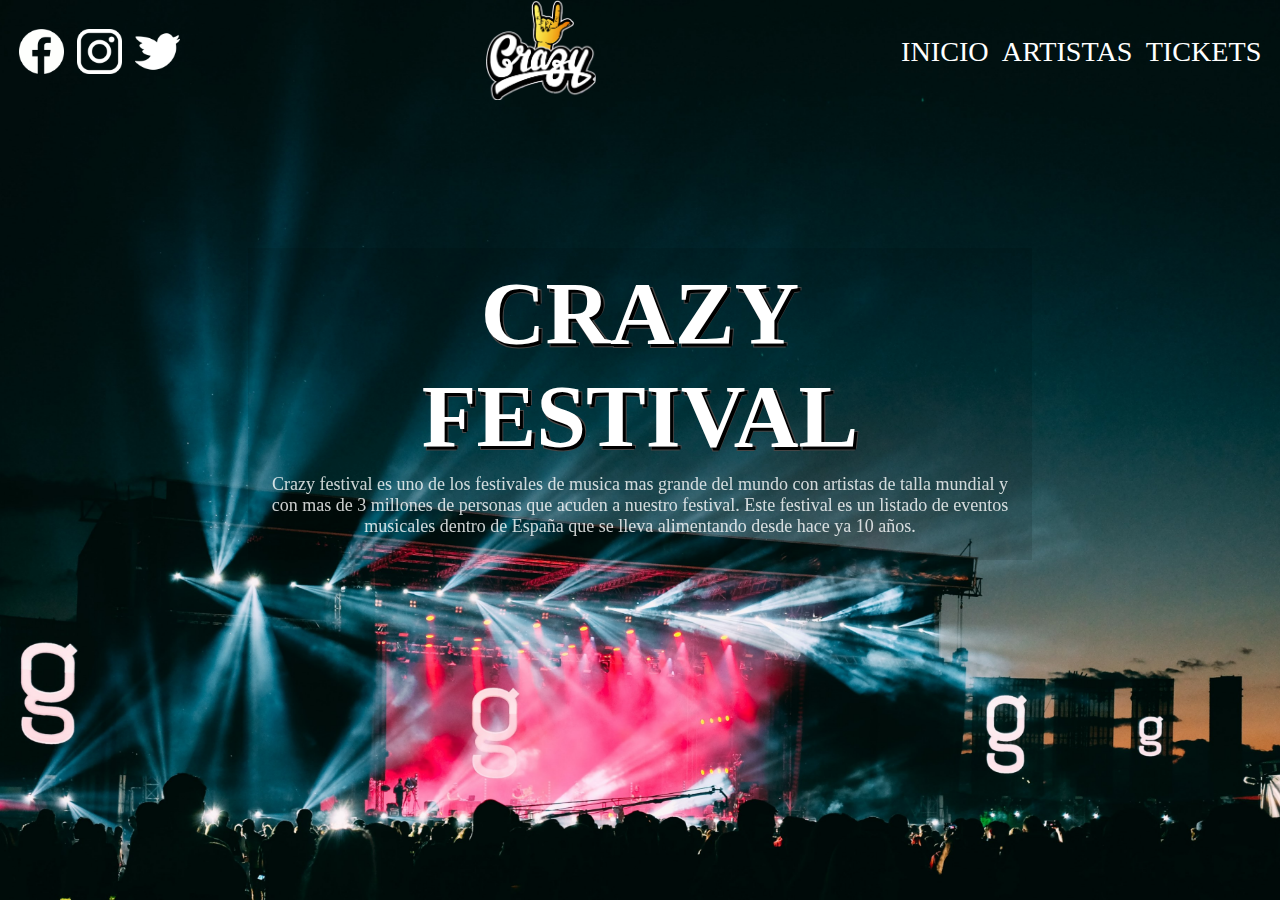
<file: index.html>
<!DOCTYPE html>
<html>

<head>
  <meta charset="utf-8">
  <meta name="viewport" content="width=device-width">
  <title>Crazy festival</title>
  <link href="style.css" rel="stylesheet" type="text/css" />
  <link rel="icon" href="imagenes/logo/logo.png">

  <meta name="author" content="Hodei Axpe, Ander Caballero, Mikel Antxustegi y Javier Saez" />
  <meta name="copyright" content="© 2019 - 2022 www.crazy.com - All Rights Reserved." />

  <meta name="descripcion"
    content="Con mas de 3 millones de personas cada año, crazy festival es el mas famoso de toda España. ¡¡¡Ha que esperas a comprar una entrada!!!">
  <meta name=”keywords” content="Festival musica artistas">

</head>

<body>
  <div class="backgroundIndex">
    <nav class="navIndex">
      <ul class="redes">
        <li><img href="#" class="redesLogo" src="imagenes/logoFacebook.png"> </li>
        <li><img href="#" class="redesLogo" src="imagenes/logoInsta.png"></li>
        <li><img href="#" class="redesLogo" src="imagenes/logoTwitter.png"></li>
      </ul>

      <a href="../index.html"><img class="logo" src="imagenes/logo/logo.png"></a>

      <ul class="texto">
        <li><a href="#">INICIO</a></li>
        <li><a href="hojas/artistas.html">ARTISTAS</a></li>
        <li><a href="hojas/tickets.html">TICKETS</a></li>
      </ul>
    </nav>


    <section class="centralIndex">
      <div class="Textocentral">
        <h1>CRAZY FESTIVAL</h1>
        <h3>Crazy festival es uno de los festivales de musica mas grande del mundo con artistas de talla mundial y con
          mas de 3 millones de personas que acuden a nuestro festival. Este festival es un listado de eventos musicales
          dentro de España que se lleva alimentando desde hace ya 10 años.</h3>
      </div>
    </section>
  </div>


 
</body>

</html>
</file>
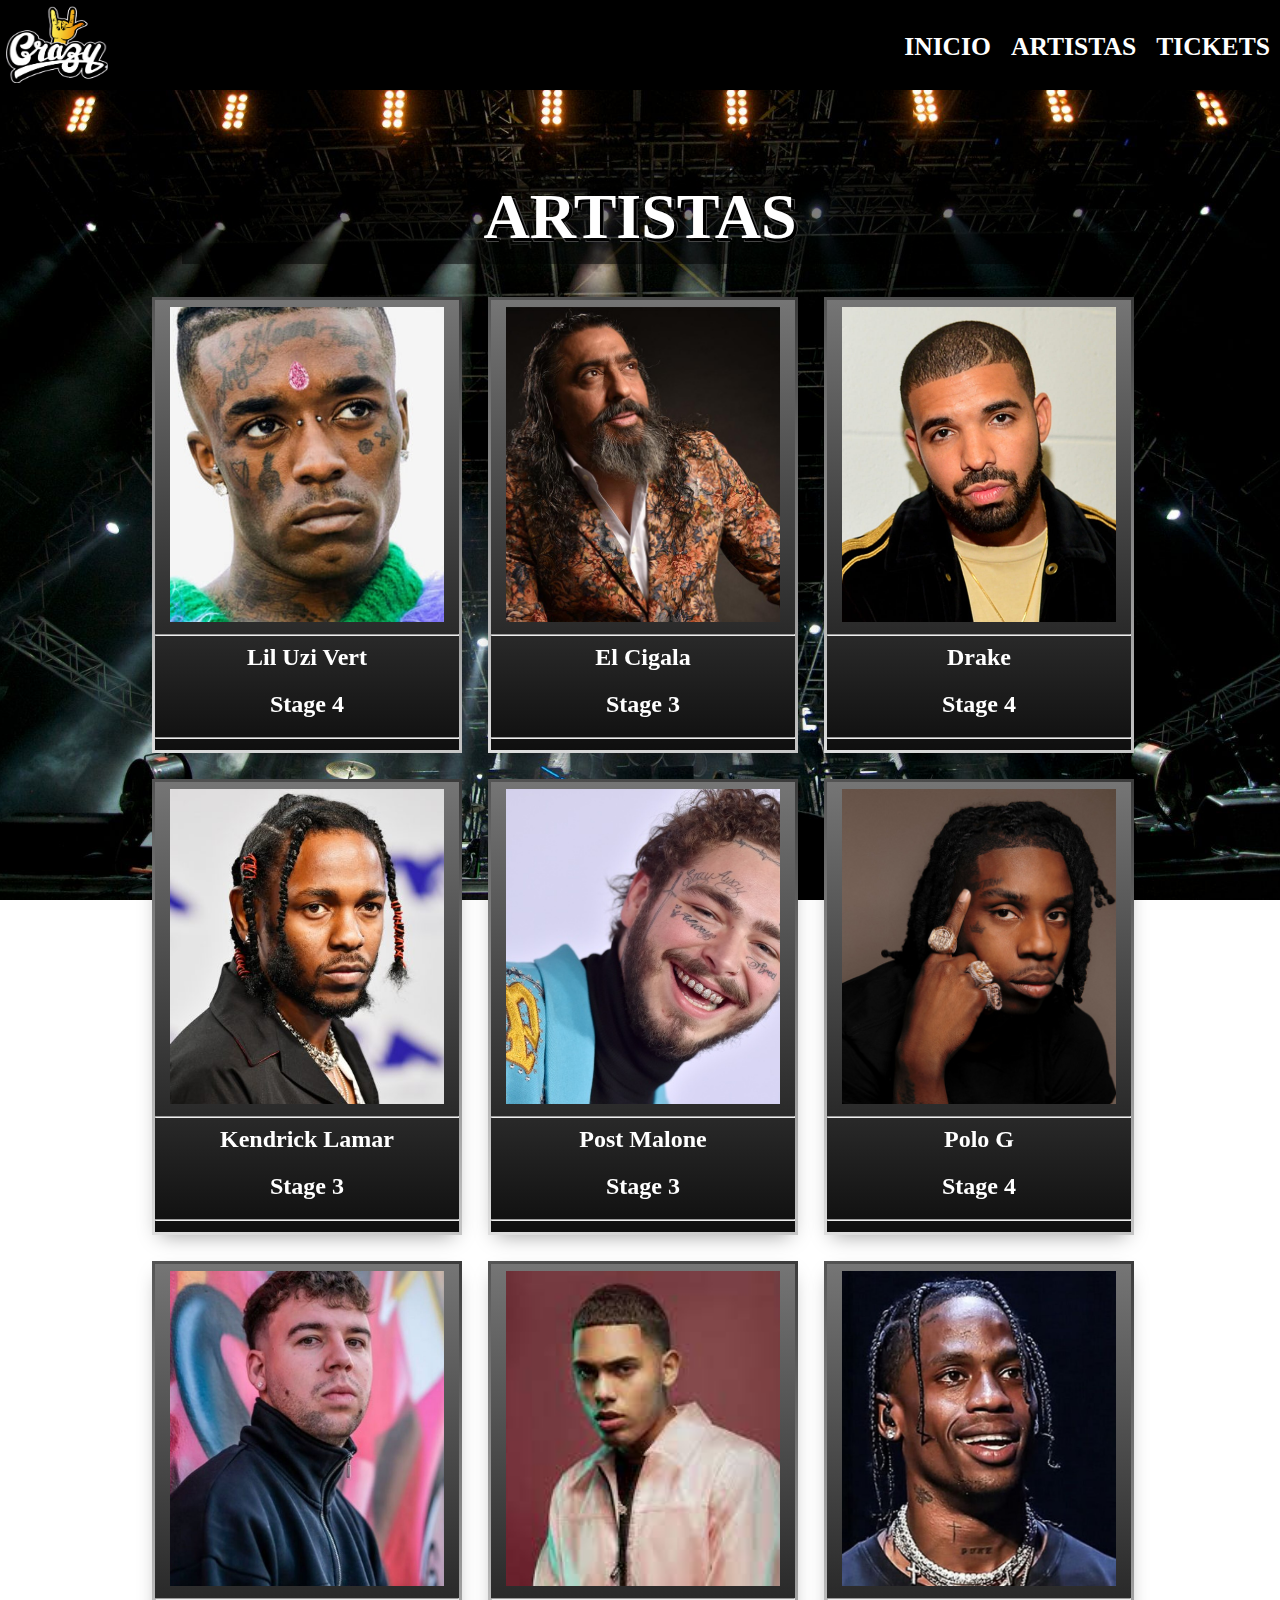
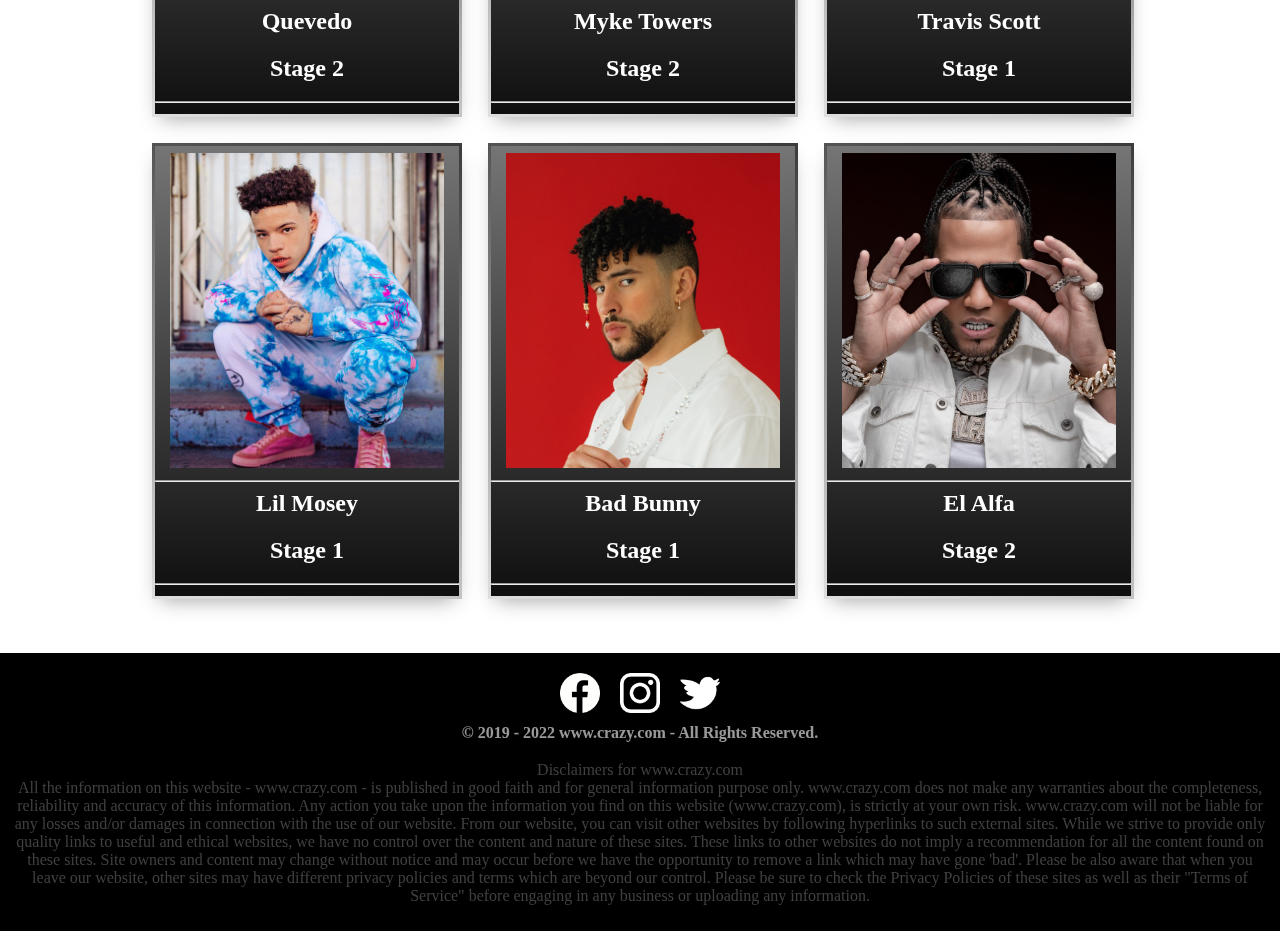
<file: hojas/artistas.html>
<!DOCTYPE html>
<html>

<head>
  <meta charset="utf-8">
  <meta name="viewport" content="width=device-width">
  <title>replit</title>
  <link rel="icon" href="../imagenes/logo/logo.png">
  <link href="../style.css" rel="stylesheet" type="text/css" />
</head>

<body>
  <div class="backgroundPaginas">
    <nav class="navPages">
      <a href="../index.html"><img class="logo" src="../imagenes/logo/logo.png"></a>

      <ul class="texto">
        <li><a href="../index.html">INICIO</a></li>
        <li><a href="artistas.html">ARTISTAS</a></li>
        <li><a href="tickets.html">TICKETS</a></li>
      </ul>
    </nav>

    <header class="pagesTitle">
      <h1>ARTISTAS</h1>
    </header>

    <section class="containermain">
      <div class="card">
        <div class="card-inner">
          <div class="card-front">
            <img src="../imagenes/artistas/uzi.jpg">
            <hr>
            <h3>Lil Uzi Vert</h3>
            <h2>Stage 4</h2>
            <hr>
          </div>
          <div class="card-back">
            <h1>Lil Uzi Vert</h1>
            <h4>Musico</h4>
            <p>Symere Woods (nacido el 31 de julio de 1994), conocido profesionalmente como Lil Uzi Vert, es un artista
              estadounidense de hip hop. Radicado en Filadelfia, ganó reconocimiento después de lanzar su single debut,
              "Money Longer", y varios mixtapes, incluyendo Luv Is Rage, Lil Uzi Vert vs. the World y The Perfect Luv
              Tape.</p>
          </div>
        </div>
      </div>

      <div class="card">
        <div class="card-inner">
          <div class="card-front">
            <img src="../imagenes/artistas/cigala.jpg">
            <hr>
            <h3>El Cigala</h3>
            <h2>Stage 3</h2>
            <hr>
          </div>
          <div class="card-back">
            <h1>El Cigala</h1>
            <h4>Musico</h4>
            <p>Nacido el 27 de diciembre de 1968, Ramón Jiménez Salazar le debe su reconversión en Diego a una disputa
              familiar en la misma pila bautismal y en Cigala a los hermanos Losada. Madrileño del mismísimo Rastro, el
              pequeño Diego pasa los días corriendo detrás de una pelota, pero cuando oye cantar lo deja todo para
              escuchar.</p>
          </div>
        </div>
      </div>

      <div class="card">
        <div class="card-inner">
          <div class="card-front">
            <img src="../imagenes/artistas/drake.jpg">
            <hr>
            <h3>Drake</h3>
            <h2>Stage 4</h2>
            <hr>
          </div>
          <div class="card-back">
            <h1>Drake</h1>
            <h4>Musico</h4>
            <p>Aubrey Drake Graham nació el 24 de octubre de 1986; es hijo de Sandi Graham (nacida Sher), educadora, y
              Villa Padilla, un baterista que trabajó con Jerry Lee Lewis. Dos de sus tíos, Oscar Villa y Teenie Hodges,
              también son músicos.</p>
          </div>
        </div>
      </div>

      <div class="card">
        <div class="card-inner">
          <div class="card-front">
            <img src="../imagenes/artistas/lamar.jpg">
            <hr>
            <h3>Kendrick Lamar</h3>
            <h2>Stage 3</h2>
            <hr>
          </div>
          <div class="card-back">
            <h1>Kendrick Lamar</h1>
            <h4>Musico</h4>
            <p>Kendrick Lamar Duckworth nació el 17 de junio de 1987 en la polémica ciudad de Compton, al sur de Los
              Ángeles, California. Su niñez transcurrió entre una comunidad azotada por la violencia y las pandillas
              delictivas, de las cuales su padre llegó a formar parte durante sus años como residente en la ciudad de
              Chicago. Debido a esto, y bajo el subsidio del gobierno, Lamar creció rodeado de la inminente cultura
              afroamericana de las zonas menos privilegiadas del país.</p>
          </div>
        </div>
      </div>

      <div class="card">
        <div class="card-inner">
          <div class="card-front">
            <img src="../imagenes/artistas/malone.jpg">
            <hr>
            <h3>Post Malone</h3>
            <h2>Stage 3</h2>
            <hr>
          </div>
          <div class="card-back">
            <h1>Post Malone</h1>
            <h4>Musico</h4>
            <p>Post Malone (4 de julio de 1995) es un rapero estadounidense que, con su particular estilo, ha
              sorprendido a la escena musical. La profundidad de sus letras hizo que se posicionara como una de las
              promesas de este género, así que si no lo conoces ¡ésta es tu oportunidad! Disfruta con nosotros de la
              biografía de Post Malone.</p>
          </div>
        </div>
      </div>

      <div class="card">
        <div class="card-inner">
          <div class="card-front">
            <img src="../imagenes/artistas/polog.jpg">
            <hr>
            <h3>Polo G</h3>
            <h2>Stage 4</h2>
            <hr>
          </div>
          <div class="card-back">
            <h1>Polo G</h1>
            <h4>Musico</h4>
            <p>De padre francés y madre española, Pablo nació en España el 4 de abril de 1998. Tiene un hermano y desde
              muy joven demostró tener habilidades para el canto. No es raro que actualmente sea considerado una de las
              jóvenes promesas de la escena artística español.</p>
          </div>
        </div>
      </div>

      <div class="card">
        <div class="card-inner">
          <div class="card-front">
            <img src="../imagenes/artistas/quevedo.jpg">
            <hr>
            <h3>Quevedo</h3>
            <h2>Stage 2</h2>
            <hr>
          </div>
          <div class="card-back">
            <h1>Quevedo</h1>
            <h4>Musico</h4>
            <p>Pedro Domínguez Quevedo, más conocido por su nombre artístico: “Quevedo”, nació en Madrid el 7 de
              diciembre del 2001 y con tan solo 4 años se asienta en Gran Canaria. Por ello, su trabajo se ve
              influenciado por la cultura musical de la isla, el Hip-Hop y los ritmos latinos principalmente.
              <br><br>
              El 7 de julio de 2022 Quevedo se convierte en el protagonista de la Session 52 del productor argentino
              Bizarrap. Pocos días después de su estreno, el canario consigue ser número 1 en el chart ‘Top 50: Global’
              de Spotify, convirtiéndose así en el primer español en conseguirlo y creando un hito en la historia de la
              plataforma. A finales de mes, el tema consigue superar la barrera de las 120 M de reproducciones en
              Spotify..
            </p>
          </div>
        </div>
      </div>

      <div class="card">
        <div class="card-inner">
          <div class="card-front">
            <img src="../imagenes/artistas/towers.jpg">
            <hr>
            <h3>Myke Towers</h3>
            <h2>Stage 2</h2>
            <hr>
          </div>
          <div class="card-back">
            <h1>Myke Towers</h1>
            <h4>Musico</h4>
            <p>Myke Towers es rapero y compositor que nació el 15 de enero de 1994 en Río Piedras, Puerto Rico. El
              artista estuvo en la escena underground del rap boricua desde que era un adolescente.</p>
          </div>
        </div>
      </div>

      <div class="card">
        <div class="card-inner">
          <div class="card-front">
            <img src="../imagenes/artistas/travis.jpg">
            <hr>
            <h3>Travis Scott</h3>
            <h2>Stage 1</h2>
            <hr>
          </div>
          <div class="card-back">
            <h1>Travis Scott</h1>
            <h4>Musico</h4>
            <p>Travis Scott nació como Jacques Webster el 30 de abril de 1992 en Houston, Texas. Pasó gran parte de los
              primeros años de su vida en Missouri City, con su abuela. Más tarde se mudó a los suburbios para estar con
              su padre. Estudió en una escuela privada antes de inscribirse en la Escuela Secundaria Elkins. Se graduó
              de la misma
              en 2007 y posteriormente obtuvo la admisión en la Universidad de Texas en San Antonio. Sin embargo, en su
              segundo año, abandonó la universidad para seguir una carrera en la música. Enfurecidos por esto, sus
              padres dejaron de apoyarlo financieramente.
              <br>
              Después de abandonar la universidad, Travis se mudó a Nueva York para comenzar su carrera en la música.
              Inicialmente, pretendía convertirse en productor discográfico y comenzó a enfocarse en la producción de
              hip hop. En Nueva York, pasó gran parte de su tiempo en el estudio Just Blaze. Se asoció con su viejo
              amigo, Chris Holloway, y juntos lanzaron la banda 'The Graduates'. Un año después, en 2008 lanzaron su
              primer EP en la red social MySpace.
            </p>
          </div>
        </div>
      </div>

      <div class="card">
        <div class="card-inner">
          <div class="card-front">
            <img src="../imagenes/artistas/mosey.jpg">
            <hr>
            <h3>Lil Mosey</h3>
            <h2>Stage 1</h2>
            <hr>
          </div>
          <div class="card-back">
            <h1>Lil Mosey</h1>
            <h4>Musico</h4>
            <p>Lathan Moses Stanley Echols (Mountlake Terrace, Washington; 25 de enero de 2002), conocido
              profesionalmente como Lil Mosey, es un rapero, cantante y compositor estadounidense. Saltó a la fama en
              2017 con el lanzamiento de su sencillo «Pull Up». El álbum debut de estudio de Mosey, Northsbest (2018),
              incluyó su primer sencillo "Billboard" Hot 100, "Noticed". Su segundo álbum "Certified Hitmaker" (2019),
              alcanzó el número 12 en el "Billboard" 200 de Estados Unidos. En 2020, Mosey lanzó el single más alto de
              su carrera, "Blueberry Faygo", que alcanzó el número 8 en el "Billboard" Hot 100.</p>
          </div>
        </div>
      </div>

      <div class="card">
        <div class="card-inner">
          <div class="card-front">
            <img src="../imagenes/artistas/bunny.jpg">
            <hr>
            <h3>Bad Bunny</h3>
            <h2>Stage 1</h2>
            <hr>
          </div>
          <div class="card-back">
            <h1>Bad Bunny</h1>
            <h4>Musico</h4>
            <p>Bad Bunny nació como Benito Antonio Martínez Ocasio en San Juan, Puerto Rico, el 10 de marzo de 1994. Es
              compositor y cantante de música urbana, sobre todo trap y reggaetón. Aunque nunca tomó clases formales de
              música ni estudió ningún instrumento, es cantante, compositor y creador de sus propias canciones.
            </p>
          </div>
        </div>
      </div>

      <div class="card">
        <div class="card-inner">
          <div class="card-front">
            <img src="../imagenes/artistas/alfa.jpg">
            <hr>
            <h3>El Alfa</h3>
            <h2>Stage 2</h2>
            <hr>
          </div>
          <div class="card-back">
            <h1>El Alfa</h1>
            <h4>Musico</h4>
            <p>Emanuel Herrera Batista (18 de diciembre de 1990), mejor conocido como El Alfa o El Alfa El Jefe, es un
              rapero y compositor dominicano, que gano reconocimiento gracias a los sencillos Coche Bomba y Tarzán.Se
              inicio en la música en 2008 y pronto gano reconocimiento, siendo uno de los máximos exponentes del dembow.
            </p>
          </div>
        </div>
      </div>
    </section>

    <div class="footer">
      <div class="social">
        <img href="#" class="redesLogo" src="../imagenes/logoFacebook.png">
        <img href="#" class="redesLogo" src="../imagenes/logoInsta.png">
        <img href="#" class="redesLogo" src="../imagenes/logoTwitter.png">
      </div>

      <div class="avisoLegal">
        <h4>© 2019 - 2022 www.crazy.com - All Rights Reserved.</h4> <br>
        <p>Disclaimers for www.crazy.com <br>All the information on this website - www.crazy.com - is published in good
          faith and for general information purpose only. www.crazy.com does not make any warranties about the
          completeness, reliability and accuracy of this information. Any action you take upon the information you find
          on this website (www.crazy.com), is strictly at your own risk. www.crazy.com will not be liable for any losses
          and/or damages in connection with the use of our website. From our website, you can visit other websites by
          following hyperlinks to such external sites. While we strive to provide only quality links to useful and
          ethical websites, we have no control over the content and nature of these sites. These links to other websites
          do not imply a recommendation for all the content found on these sites. Site owners and content may change
          without notice and may occur before we have the opportunity to remove a link which may have gone 'bad'. Please
          be also aware that when you leave our website, other sites may have different privacy policies and terms which
          are beyond our control. Please be sure to check the Privacy Policies of these sites as well as their "Terms of
          Service" before engaging in any business or uploading any information.</p>
      </div>
    </div>
  </div>

 
</body>

</html>
</file>
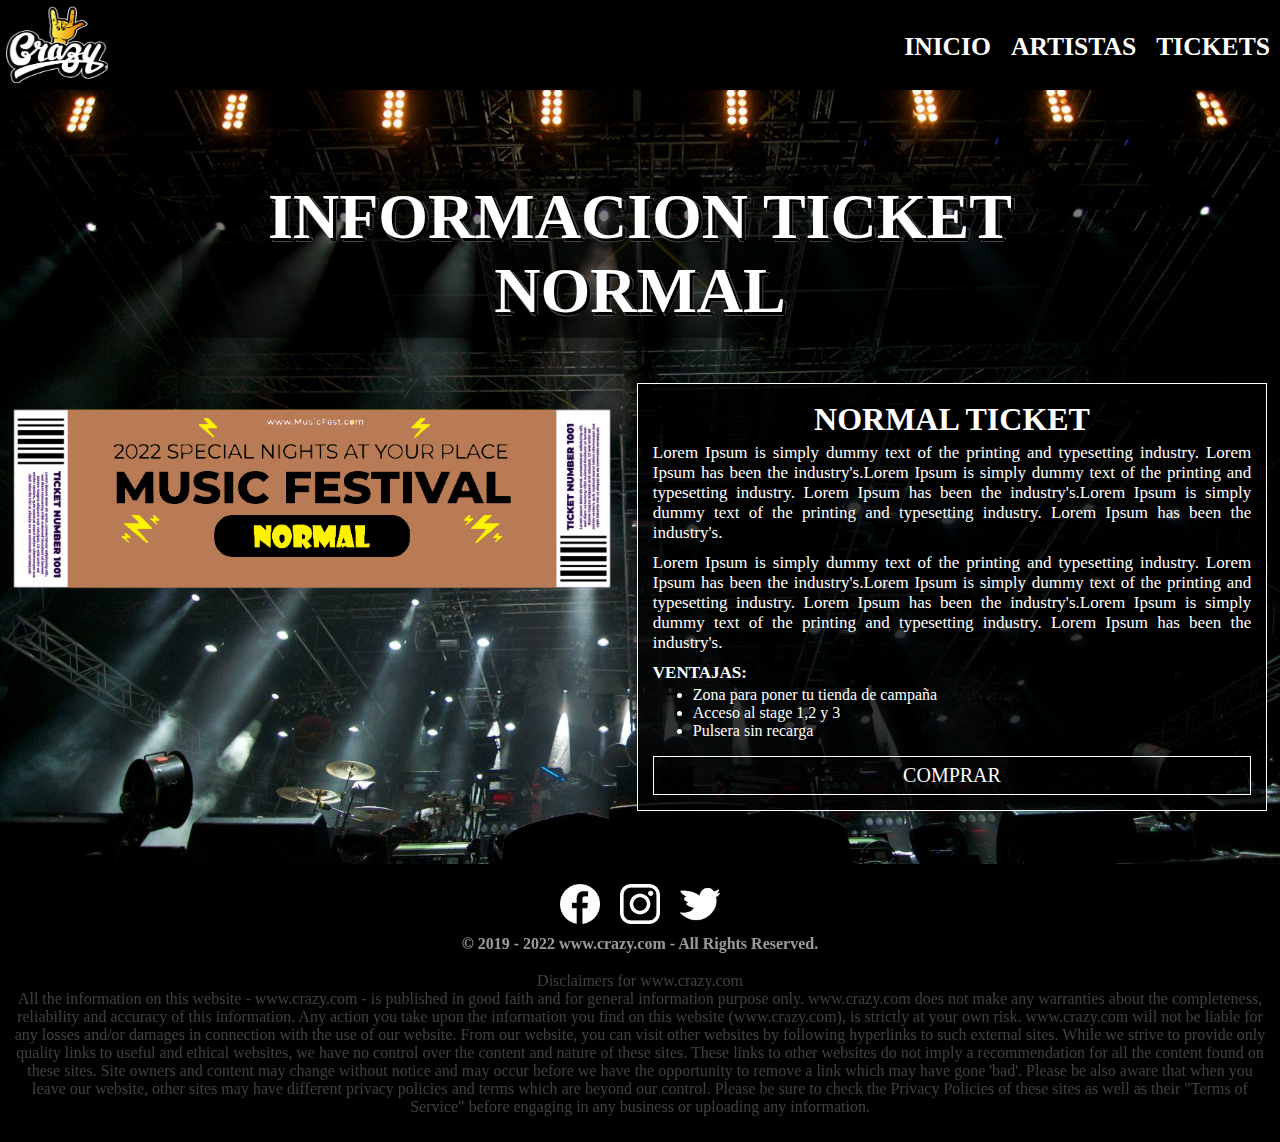
<file: hojas/ticinfo_normal.html>
<!DOCTYPE html>
<html>

<head>
  <meta charset="utf-8">
  <meta name="viewport" content="width=device-width">
  <title>replit</title>
  <link rel="icon" href="../imagenes/logo/logo.png">
  <link href="../style.css" rel="stylesheet" type="text/css" />
</head>

<body>
  <div class="backgroundPaginas">
    <nav class="navPages">
      <a href="../index.html"><img class="logo" src="../imagenes/logo/logo.png"></a>

      <ul class="texto">
        <li><a href="../index.html">INICIO</a></li>
        <li><a href="artistas.html">ARTISTAS</a></li>
        <li><a href="tickets.html">TICKETS</a></li>
      </ul>
    </nav>

    <header class="pagesTitle">
      <h1>INFORMACION TICKET NORMAL</h1>
    </header>


    <section class="containerInfo">
      <div class="ticketImg">
        <img src="../imagenes/ticket_normal.png">
      </div>

      <div class="informacion">
        <h1>NORMAL TICKET</h1>
        <h3>Lorem Ipsum is simply dummy text of the printing and typesetting industry. Lorem Ipsum has been the
          industry's.Lorem Ipsum is simply dummy text of the printing and typesetting industry. Lorem Ipsum has been the
          industry's.Lorem Ipsum is simply dummy text of the printing and typesetting industry. Lorem Ipsum has been the
          industry's.</h3>
        <h3>Lorem Ipsum is simply dummy text of the printing and typesetting industry. Lorem Ipsum has been the
          industry's.Lorem Ipsum is simply dummy text of the printing and typesetting industry. Lorem Ipsum has been the
          industry's.Lorem Ipsum is simply dummy text of the printing and typesetting industry. Lorem Ipsum has been the
          industry's.</h3>

        <h3>VENTAJAS:</h3>
        <ul>
          <li>Zona para poner tu tienda de campaña</li>
          <li>Acceso al stage 1,2 y 3</li>
          <li>Pulsera sin recarga</li>
        </ul>
        <a class="botonTickets">COMPRAR</a>
      </div>
    </section>


    <div class="footer">
      <div class="social">
        <img href="#" class="redesLogo" src="../imagenes/logoFacebook.png">
        <img href="#" class="redesLogo" src="../imagenes/logoInsta.png">
        <img href="#" class="redesLogo" src="../imagenes/logoTwitter.png">
      </div>

      <div class="avisoLegal">
        <h4>© 2019 - 2022 www.crazy.com - All Rights Reserved.</h4> <br>
        <p>Disclaimers for www.crazy.com <br>All the information on this website - www.crazy.com - is published in good
          faith and for general information purpose only. www.crazy.com does not make any warranties about the
          completeness, reliability and accuracy of this information. Any action you take upon the information you find
          on this website (www.crazy.com), is strictly at your own risk. www.crazy.com will not be liable for any losses
          and/or damages in connection with the use of our website. From our website, you can visit other websites by
          following hyperlinks to such external sites. While we strive to provide only quality links to useful and
          ethical websites, we have no control over the content and nature of these sites. These links to other websites
          do not
          imply a recommendation for all the content found on these sites. Site owners and content may change without
          notice and may occur before we have the opportunity to remove a link which may have gone 'bad'. Please be also
          aware that when you leave our website, other sites may have different privacy policies and terms which are
          beyond our control. Please be sure to check the Privacy Policies of these sites as well as their "Terms of
          Service" before engaging in any business or uploading any information.</p>
      </div>
    </div>
  </div>

 
</body>

</html>
</file>
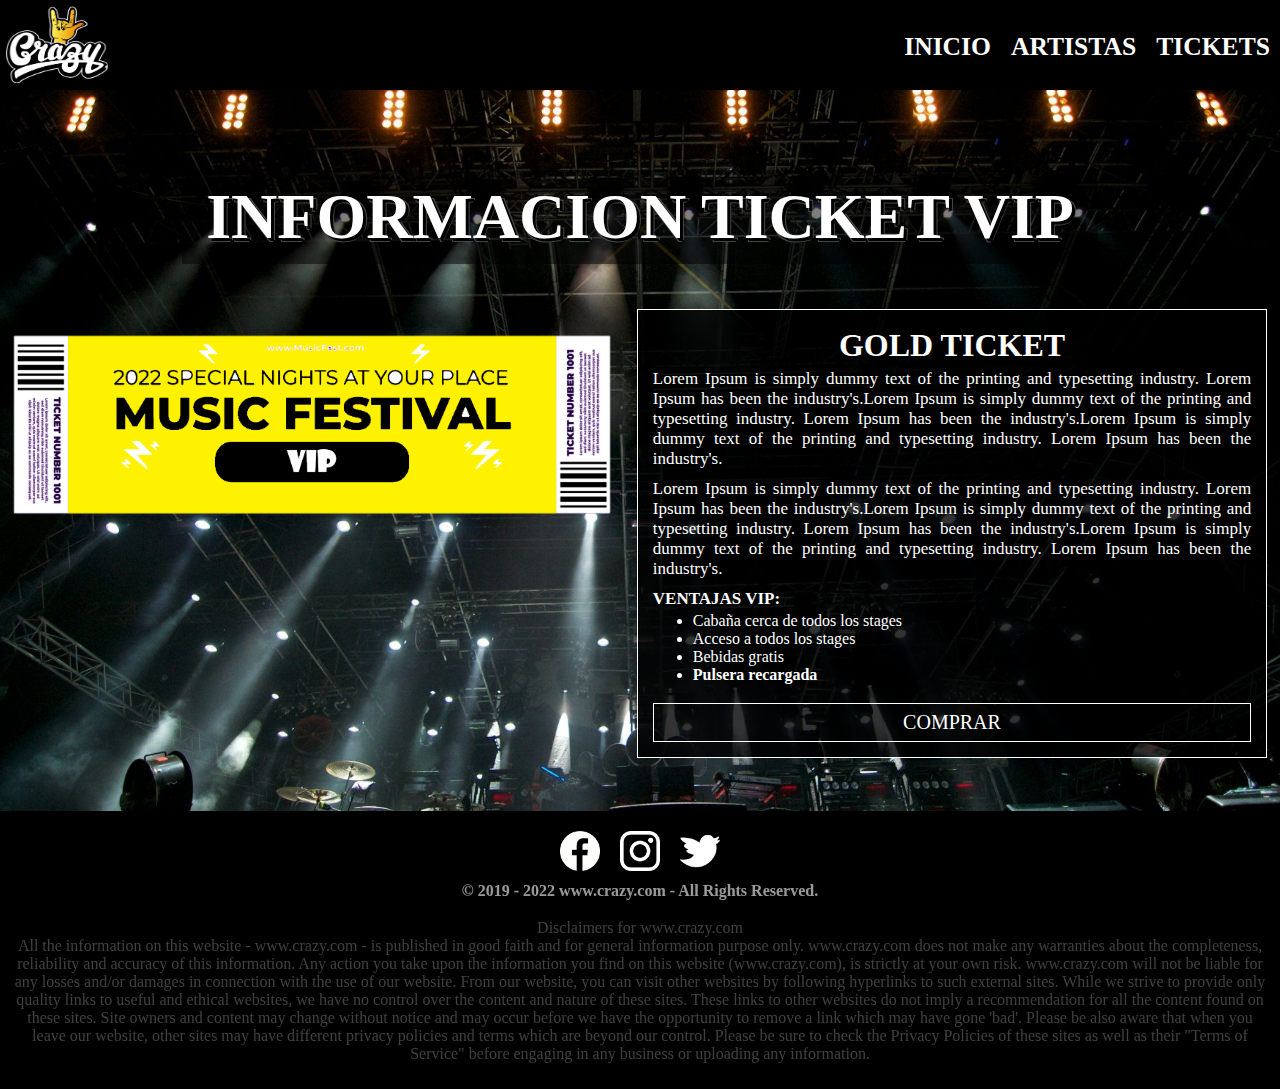
<file: hojas/ticinfo_vip.html>
<!DOCTYPE html>
<html>

<head>
  <meta charset="utf-8">
  <meta name="viewport" content="width=device-width">
  <title>replit</title>
  <link rel="icon" href="../imagenes/logo/logo.png">
  <link href="../style.css" rel="stylesheet" type="text/css" />
</head>

<body>
  <div class="backgroundPaginas">
    <nav class="navPages">
      <a href="../index.html"><img class="logo" src="../imagenes/logo/logo.png"></a>
  
      <ul class="texto">
        <li><a href="../index.html">INICIO</a></li>
        <li><a href="artistas.html">ARTISTAS</a></li>
        <li><a href="tickets.html">TICKETS</a></li>
      </ul>
    </nav>
  
    <header class="pagesTitle">
        <h1>INFORMACION TICKET VIP</h1>
    </header>
  
  
    <section class="containerInfo">
      <div class="ticketImg">
        <img src="../imagenes/ticket_vip.png">
      </div>
  
      <div class="informacion">
        <h1>GOLD TICKET</h1>
        <h3>Lorem Ipsum is simply dummy text of the printing and typesetting industry. Lorem Ipsum has been the industry's.Lorem Ipsum is simply dummy text of the printing and typesetting industry. Lorem Ipsum has been the industry's.Lorem Ipsum is simply dummy text of the printing and typesetting industry. Lorem Ipsum has been the industry's.</h3>
        <h3>Lorem Ipsum is simply dummy text of the printing and typesetting industry. Lorem Ipsum has been the industry's.Lorem Ipsum is simply dummy text of the printing and typesetting industry. Lorem Ipsum has been the industry's.Lorem Ipsum is simply dummy text of the printing and typesetting industry. Lorem Ipsum has been the industry's.</h3>
        
        <h3>VENTAJAS VIP:</h3>
        <ul>
          <li>Cabaña cerca de todos los stages</li>
          <li>Acceso a todos los stages</li>
          <li>Bebidas gratis</li>
          <li>Pulsera recargada</li>
        </ul>
        
        <a class="botonTickets">COMPRAR</a>
      </div>
    </section>
  
    
    <div class="footer">
      <div class="social">
        <img href="#" class="redesLogo" src="../imagenes/logoFacebook.png">
        <img href="#" class="redesLogo" src="../imagenes/logoInsta.png">
        <img href="#" class="redesLogo" src="../imagenes/logoTwitter.png">
      </div>
  
      <div class="avisoLegal">
        <h4>© 2019 - 2022 www.crazy.com - All Rights Reserved.</h4> <br>
        <p>Disclaimers for www.crazy.com <br>All the information on this website - www.crazy.com - is published in good faith and for general information purpose only. www.crazy.com does not make any warranties about the completeness, reliability and accuracy of this information. Any action you take upon the information you find on this website (www.crazy.com), is strictly at your own risk. www.crazy.com will not be liable for any losses and/or damages in connection with the use of our website. From our website, you can visit other websites by following hyperlinks to such external sites. While we strive to provide only quality links to useful and ethical websites, we have no control over the content and nature of these sites. These links to other websites do not
          imply a recommendation for all the content found on these sites. Site owners and content may change without
          notice and may occur before we have the opportunity to remove a link which may have gone 'bad'. Please be also
          aware that when you leave our website, other sites may have different privacy policies and terms which are
          beyond our control. Please be sure to check the Privacy Policies of these sites as well as their "Terms of
          Service" before engaging in any business or uploading any information.</p>
      </div>
    </div>
  </div>

 
</body>

</html>
</file>
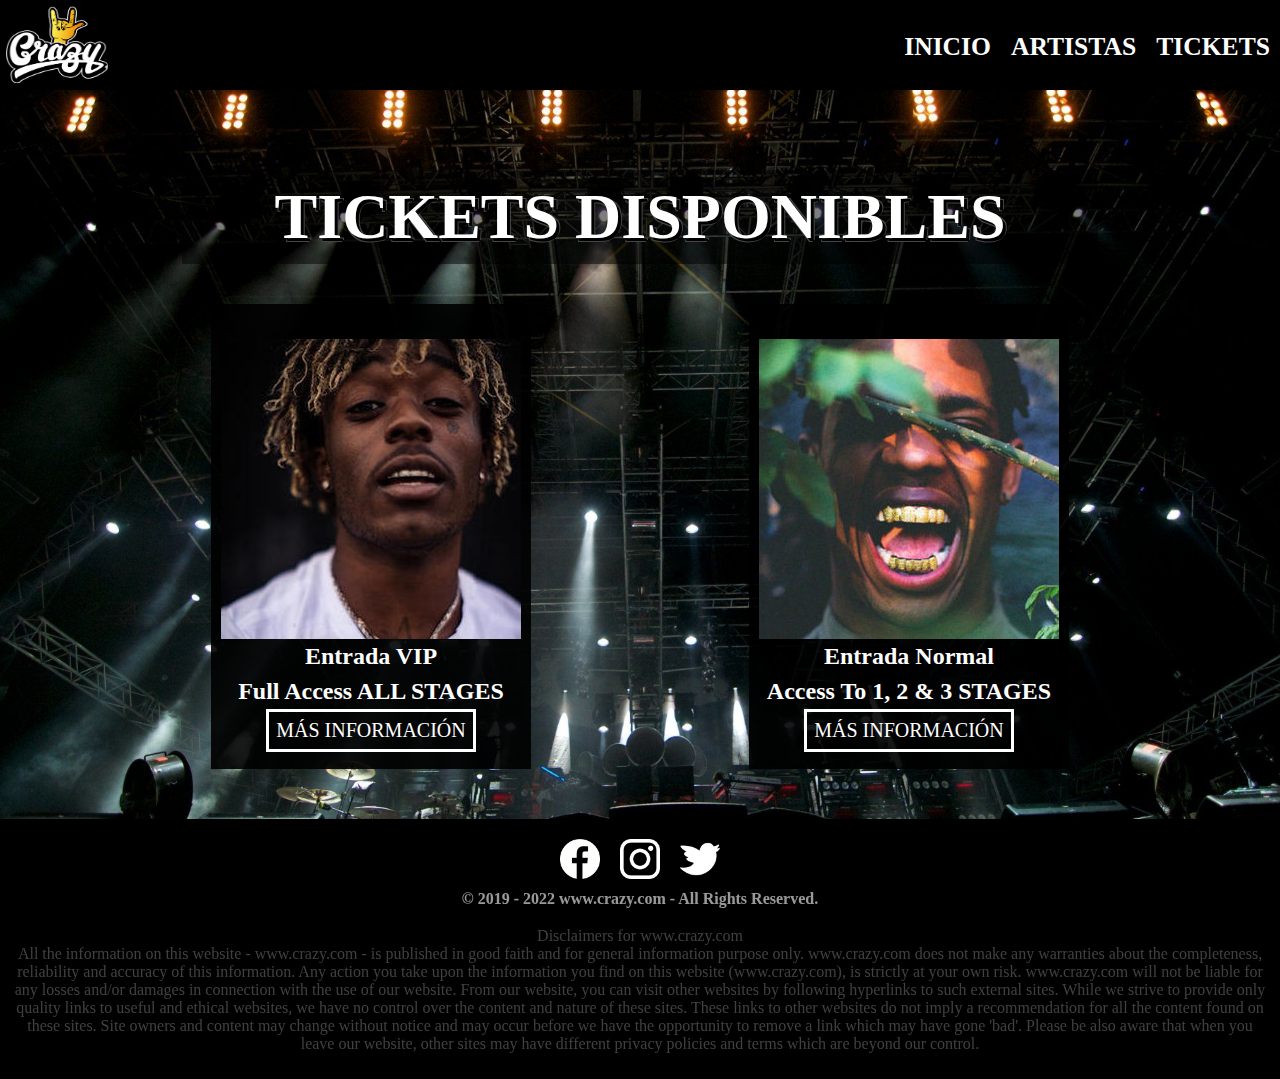
<file: hojas/tickets.html>
<!DOCTYPE html>
<html>

<head>
  <meta charset="utf-8">
  <meta name="viewport" content="width=device-width">
  <title>replit</title>
  <link rel="icon" href="../imagenes/logo/logo.png">
  <link href="../style.css" rel="stylesheet" type="text/css" />
</head>

<body>
  <div class="backgroundPaginas">
    <nav class="navPages">
      <a href="../index.html"><img class="logo" src="../imagenes/logo/logo.png"></a>
  
      <ul class="texto">
        <li><a href="../index.html">INICIO</a></li>
        <li><a href="/hojas/artistas.html">ARTISTAS</a></li>
        <li><a href="/hojas/tickets.html">TICKETS</a></li>
      </ul>
    </nav>
  
    <header class="pagesTitle">
        <h1>TICKETS DISPONIBLES</h1>
    </header>
  
    <section class="ticketsCard"> 
      <article class="cards">
        <img src="../imagenes/conciertos/conciertoLilUzi.jfif">
        <h2>Entrada VIP</h2>
        <h2>Full Access ALL STAGES</h2>
        <a class="botonTickets" href="ticinfo_vip.html">MÁS INFORMACIÓN</a>
      </article>
  
  
      <article class="cards">
        <img src="../imagenes/conciertos/conciertoTraviisScott.jfif">
        <h2>Entrada Normal</h2>
        <h2>Access To 1, 2 & 3 STAGES</h2>
        <a class="botonTickets" href="ticinfo_normal.html">MÁS INFORMACIÓN</a>  
      </article>
    </section>
  
    <div class="footer">
      <div class="social">
        <img href="#" class="redesLogo" src="../imagenes/logoFacebook.png">
        <img href="#" class="redesLogo" src="../imagenes/logoInsta.png">
        <img href="#" class="redesLogo" src="../imagenes/logoTwitter.png">
      </div>
  
      <div class="avisoLegal">
        <h4>© 2019 - 2022 www.crazy.com - All Rights Reserved.</h4> <br>
        <p>Disclaimers for www.crazy.com <br>All the information on this website - www.crazy.com - is published in good
          faith and for general information purpose only. www.crazy.com does not make any warranties about the
          completeness, reliability and accuracy of this information. Any action you take upon the information you find on
          this website (www.crazy.com), is strictly at your own risk. www.crazy.com will not be liable for any losses
          and/or damages in connection with the use of our website. From our website, you can visit other websites by
          following hyperlinks to such external sites. While we strive to provide only quality links to useful and ethical
          websites, we have no control over the content and nature of these sites. These links to other websites do not
          imply a recommendation for all the content found on these sites. Site owners and content may change without
          notice and may occur before we have the opportunity to remove a link which may have gone 'bad'. Please be also
          aware that when you leave our website, other sites may have different privacy policies and terms which are
          beyond our control.</p>
      </div>
    </div>
  </div>


  
</body>

</html>
</file>
<file: style.css>
/*scrollbar*/
body::-webkit-scrollbar {
width: 6px;
 background: black;
}
body::-webkit-scrollbar-thumb {
  border-radius: 8px;
   background:white;
}

/* *******************************************************************
**********************************************************************
**********************************************************************
**********************************************************************
***************             BACKGROUNDS   	      ********************
***************             BACKGROUNDS           ********************
**********************************************************************
**********************************************************************
**********************************************************************
**********************************************************************
*/

body {
  width: 100%;
  height: 100vh;
  margin: 0px;
  padding: 0px;  
  font-family: Cambria, Cochin, Georgia, Times, 'Times New Roman', serif;
  display:flex; 
  flex-direction:column;
  overflow-x: hidden;
}

.backgroundIndex {
  width: 100%;
  height: 100vh;
  margin: 0px;
  padding: 0px;  
  background-repeat: no-repeat;
  background-size: cover;
  background-position:center;
  background-attachment:fixed;
  animation: slideBg 35s linear infinite 0s;
  animation-timing-function: ease;
  background-image: url("imagenes/fondoIndex/imagenfondo1.jpg");
}

@keyframes slideBg{
  25%{
    background-image: url("imagenes/fondoIndex/imagenfondo2.jpg"),url("imagenes/fondoIndex/imagenfondo3.jpg");
  }

  50%{
    background-image: url("imagenes/fondoIndex/imagenfondo3.jpg"),url("imagenes/fondoIndex/imagenfondo4.jpg");
  }

  75%{
    background-image: url("imagenes/fondoIndex/imagenfondo4.jpg"),url("imagenes/fondoIndex/imagenfondo5.jpg");
  }

  100%{
    background-image: url("imagenes/fondoIndex/imagenfondo5.jpg");
  }
}

.backgroundPaginas {
  width: 100%;
  margin: 0px;
  padding: 0px;  
  background-repeat: no-repeat;
  background-size: cover;
  background-position:center;
  background-attachment:fixed;
  background-image: url("imagenes/fondoIndex/imagenfondo4.jpg");
}

/* *******************************************************************
**********************************************************************
**********************************************************************
**********************************************************************
***************             NAVBAR   	        ************************
***************             INDEX             ************************
**********************************************************************
**********************************************************************
**********************************************************************
**********************************************************************
*/

.navIndex {
  margin: 10px;
  margin-top: 0px;
  display: flex;
  justify-content:space-between;
}

.navIndex .redes, .navIndex .texto {
  display: flex;
  align-items: center;
  padding: 0px;
  margin: 0px 2px 0px 2px;
  list-style-type: none;
}

.navIndex .redes .redesLogo{
  filter: invert(1); 
}

.navIndex .texto li{
  font-size: 2.2vmax;
  color: white;
}

.navIndex .redes .redesLogo, .navIndex .texto a{
  margin: 0px 5px 0px 5px;
  padding: 0 .10rem; 
}

.navIndex .redes .redesLogo {
  width: 45px;
  height: 45px;
  cursor:pointer;
}

.navIndex .texto a{
  box-shadow: inset 0 0 0 0 #ffffff;
  text-decoration: none;
  color: white;
  transition: color .3s ease-in-out, box-shadow .3s ease-in-out; 
}

.navIndex .texto a:hover {
  box-shadow: inset 150px 0 0 0 #ffffff;
  color: black;
}

.navIndex .logo {
  width: 110px;
}

/* *******************************************************************
**********************************************************************
**********************************************************************
**********************************************************************
***************         TEXTO CENTRAL   	    ************************
***************             INDEX             ************************
**********************************************************************
**********************************************************************
**********************************************************************
**********************************************************************
*/

.centralIndex {
  display: flex;
  height: 60%;
  align-items: center;
  justify-content: center;
  margin-top:30px;
}

.centralIndex .Textocentral {
  width:60%;
  display: flex;
  flex-direction: column;
  align-items: center;
  background: rgba(0, 0, 0, 0.1);
  color:white;
  padding: 8px;
  text-align:center;
}

.centralIndex .Textocentral:hover{
  transition: all 800ms ease;
  box-shadow: rgba(48, 46, 47, 1) 5px 5px,rgba(48, 46, 47, 0.6) 10px 10px, rgba(48, 46, 47, 0.4) 15px 15px, rgba(223, 248, 255, 1) -5px -5px,rgba(223, 248, 255, 0.3) -10px -10px, rgba(223, 248, 255, 0.2) -15px -15px;
}

.centralIndex .Textocentral h1{
  margin: 5px 0px 3px 0px;
  padding: 0%;
  font-size: 7vmax;
  font-weight: bolder;
  text-shadow: 3px 3px black, 2px 4px #454545, 4px 2px #454545;
}

.centralIndex .Textocentral h3{
  font-size: 18px;
  margin: 4px;
  margin-bottom: 15px;
  font-weight: normal;
  text-align: center;
  opacity: 0.8;
}

/* *******************************************************************
**********************************************************************
**********************************************************************
**********************************************************************
***************             NAVBAR   	        ************************
***************             PAGINAS           ************************
**********************************************************************
**********************************************************************
**********************************************************************
**********************************************************************
*/
.navPages {
  background-color: black;
  display: flex;
  justify-content: space-between;
  position: sticky; 
  width: 100%;
  height: 7vmax;
}

.navPages .logo {
  margin: 6px;
  width: 8vmax;
  height: 6vmax;
}

.navPages .texto {
  display: flex;
  justify-content: center;
  align-items: center;
  list-style: none;
  padding: 0px;
}

.navPages .texto li {
  margin: 5px 10px 0px 10px;
}

.navPages .texto li a{
  color: white;
  text-decoration: none;
  font-size: 2vmax;
  font-weight: bold;
}

.navPages .texto li:hover{
  transform: skew(-15deg);
}

.navPages .texto li a:hover {
  transition: all 400ms ease;
  font-size: 2vmax;
  color: #000000;
  background-color: white;
  padding: 2.3vmax;
}


/* *******************************************************************
**********************************************************************
**********************************************************************
**********************************************************************
***************             HEADER   	        ************************
***************             PAGINAS           ************************
**********************************************************************
**********************************************************************
**********************************************************************
**********************************************************************
*/


.pagesTitle{
  width:100%;
  margin: 80px 0px 33px 0px;
  display: flex;
  justify-content: center;
  text-align:center;
  color:white;
}

.pagesTitle h1{
  width:70%;
  margin: 0px;
  padding:10px;
  font-size: 5vmax;
  background: rgba(0, 0, 0, 0.5);
  text-shadow: 3px 3px black, 2px 4px #454545, 4px 2px #454545;
}

/* *******************************************************************
**********************************************************************
**********************************************************************
**********************************************************************
***************             ARTISTAS   	         *********************
***************             ARTISTAS             *********************
**********************************************************************
**********************************************************************
**********************************************************************
**********************************************************************
*/

/* CARDS ARTISTAS */
.containermain{
  margin: 10px 10px 60px 10px;
  display: grid;
  gap: 2rem;
  grid-auto-flow: dense;
  justify-content: center; 
  grid-template: auto/repeat(auto-fill, minmax(6em, 19em));
}

.containermain .card {
  perspective: 1000px;
  width: auto;
  height: 450px;
  background: transparent;
  color: white;
} 

.containermain .card  .card-inner {
  display: grid;
  width: 100%;
  height: 100%;
  border: double;
  border-image: linear-gradient(15deg, #dedede, #3b3b3b) 1;
  border-radius: 5px;
  box-shadow: 0 8px 20px -8px rgba(0, 0, 0, 0.4);
  text-align: center;
  transition: transform 0.8s;
  transform-style: preserve-3d;
} 

.containermain .card:hover .card-inner {
  transform: rotateY(180deg);
}

.containermain .card  .card-inner .card-front, .containermain .card  .card-inner .card-back{
  grid-area: 1/1;
  width: 100%;
  backface-visibility: hidden;  
} 

.containermain .card .card-inner .card-front {
  background: linear-gradient(#757575, #0f0f0f);
}

.containermain .card .card-inner .card-back {
  background-color: grey;
  transform: rotateY(180deg);
  font-size: 19px;
  overflow: scroll; 
}

.containermain .card .card-inner .card-back::-webkit-scrollbar {
  display: none;  
}

.containermain .card  .card-inner .card-back h4, .containermain .card  .card-inner .card-back h1 {
  margin-top: 1px;
  margin-bottom: 0px;
  text-shadow: 1px 1px black, 2px 3px #454545, 3px 2px #454545;
}
  
.containermain .card .card-inner .card-front img {
  margin-top: 7px;
  height: 70%;
  width: 90%;
  object-fit: cover;
}
  
.containermain .card .card-inner .card-front h3{
  margin: 0;
  font-size: 24px;
}

.containermain .card .card-inner .card-back p{
  padding: 12px;
  text-align:justify;
  word-break: break-all;
  margin-top: 1px;

}

/* *******************************************************************
**********************************************************************
**********************************************************************
**********************************************************************
***************             Tickets   	         *********************
***************             Tickets              *********************
**********************************************************************
**********************************************************************
**********************************************************************
**********************************************************************
*/

.ticketsCard  {
  display:flex;
  align-items: center;
  justify-content: space-evenly;
  flex-wrap: wrap;
  width: 100%;
}

.ticketsCard  .cards {
  display: flex;
  background: rgba(0, 0, 0, 0.9);
  color:white;
  flex-direction: column;
  align-items: center;
  justify-content: center;
  margin:7px;
  margin-bottom: 50px;
  padding:10px;
  padding-top:35px;

}

.ticketsCard  .cards h2{
  margin: 4px;
}

.ticketsCard  .cards .botonTickets {
  font-size: 20px;
  text-decoration: none;
  color:white;
  margin-bottom:7px;
  border:solid 3px white;
  padding:7px;
  transition: color .3s ease-in-out, box-shadow .3s ease-in-out;
  text-align: center;
  
}

.ticketsCard .cards .botonTickets:hover {
  font-size: 20px;
  text-decoration: none;
  color:black;
  margin-bottom:7px;
  border:solid 3px white;
  padding:7px;
  background-color: white;
  box-shadow: inset 200px 0 0 0 #ffffff;
  text-align: center;
  display:flex; 
  flex-direction:column;
}

/* *******************************************************************
**********************************************************************
**********************************************************************
**********************************************************************
***************             Ticket Info   	         *****************
***************             Ticket Info              *****************
**********************************************************************
**********************************************************************
**********************************************************************
**********************************************************************
*/

.containerInfo{
  display: flex;
  margin-bottom: 40px;
}

.containerInfo div{  
  display: flex;
  flex-direction: column;
  margin: 1%;
  color: white;
  background: center;
  width: 60%;
}

.containerInfo .informacion{
  border: solid 1px;
  background: rgba(0, 0, 0, 0.8);
  padding: 15px;
}

.containerInfo  .informacion h1{
  text-align: center;
  margin: 2px 0px 5px 0px;
}

.containerInfo  .informacion h3{
  text-align: justify;
  margin: 0px 0px 10px 0px;
  font-weight: normal;
  font-size: 17px;
}

.containerInfo  .informacion :nth-child(4){
  margin: 0px 0px 3px 0px;
  font-weight: bolder;
}

.containerInfo .informacion ul{
  margin-top: 0px;
}

.containerInfo .ticketImg{

}

.containerInfo .ticketImg img{
  width: 100%;
}


.containerInfo  .botonTickets {
  font-size: 20px;
  text-decoration: none;
  color:white;
  border:solid 1px white;
  padding:7px;
  transition: color .3s ease-in-out, box-shadow .3s ease-in-out;
  text-align: center;
  cursor:pointer;
}

.containerInfo  .botonTickets:hover {
  font-size: 20px;
  text-decoration: none;
  color:black;
  border:solid 1px white;
  padding:7px;
  background-color: white;
  box-shadow: inset 200px 0 0 0 #ffffff;
}



/* *******************************************************************
**********************************************************************
**********************************************************************
**********************************************************************
***************             FOOTER   	        ************************
***************             FOOTER            ************************
**********************************************************************
**********************************************************************
**********************************************************************
**********************************************************************
*/

.footer{
  background-color: black;
  display: flex;
  justify-content: center;
  align-items: center;
  flex-direction: column;
  padding: 10px;
  margin-top: auto;
}

.social{
  display: flex;
}

.redesLogo {
  display: flex; 
  padding: 10px;
  width: 40px;
  height: 40px;
  cursor:pointer;
  filter: invert(1);
}

.avisoLegal{
  display: flex;
  justify-content: center;
  align-items: center;
  flex-direction: column;
  text-align: center;
  color: white;
}

.avisoLegal h4{
  opacity: 0.6;
  margin-top: 1px;
  margin-bottom: 1px;
}

.avisoLegal p{
  color: grey;
  opacity: 0.5;
  margin-top: 0px;
}

/* *******************************************************************
**********************************************************************
**********************************************************************
**********************************************************************
***************             MEDIA  	         *************************
***************             QUERY            *************************
**********************************************************************
**********************************************************************
**********************************************************************
**********************************************************************
*/

@media (max-width: 820px){
  .containerInfo{
    display: flex;
    flex-direction: column;
    justify-content: center;
    align-items: center;
    word-break: break-word;
  }

  .containerInfo div{  
    width: 80%;
  }

  .pagesTitle{
    margin-top: 20px;
  }
}

@media (max-width: 580px) {
  
	/* INDEX */
	
 .navIndex {
    flex-direction:column-reverse;
  }
  
  .navIndex .texto {
    display: flex;   
    flex-wrap: wrap;
    justify-content: center;
    align-items:center;
    align-content:center;
    margin-top: 5px;
  }

  .navIndex .redes {
    display: flex;   
    justify-content: center;
    margin-top: 5px;
  }

  .navIndex .redes .redesLogo {
    width: 35px;
    height: 35px;
  }

  
  .navIndex .logo {
    display: none;
  }

  .centralIndex {
    margin-top:0px;
    height: 50%;
	  justify-content: center;
  }  

 .centralIndex .Textocentral {
    width:300px;  
  }

  /* Tickets Info */
  
  .containerInfo div{  
    width: 90%;
  }
  
  /* HEADER TODAS LAS PAGINAS */
   
  .pagesTitle h1{
   font-size: 3vmax;
  }
} 

@media (max-width: 425px){
  .navPages {
    height: 12.5vmax;
    justify-content: space-evenly;
    flex-direction: column;
    align-items: center;
  }
  .navPages .logo{
    margin: 5px 0px 0px 0px;
    height: 7vmax;
  }
  .navPages .texto{
    margin-top: 7px;
    margin-bottom: 2px;
  }
  
  .navPages .texto li a:hover {
    padding: 1.2vmax;
  }
}
</file>
